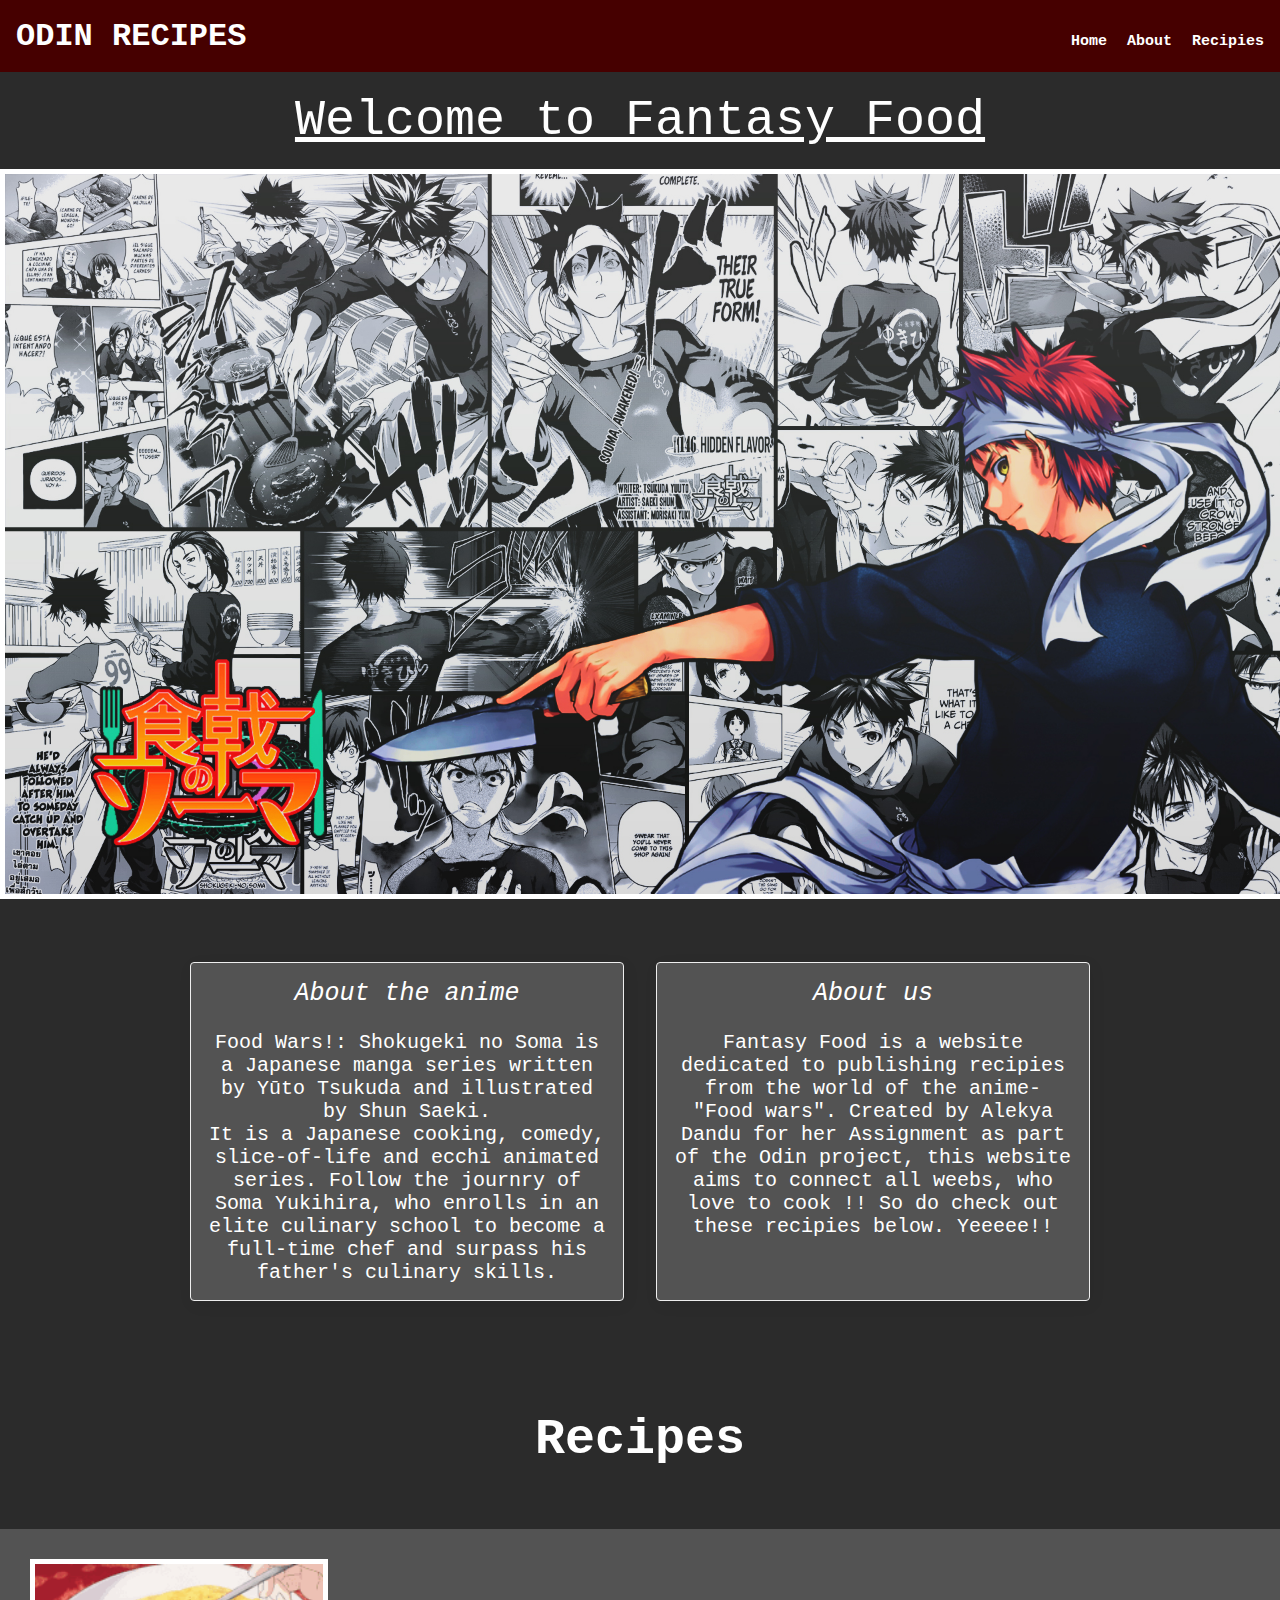
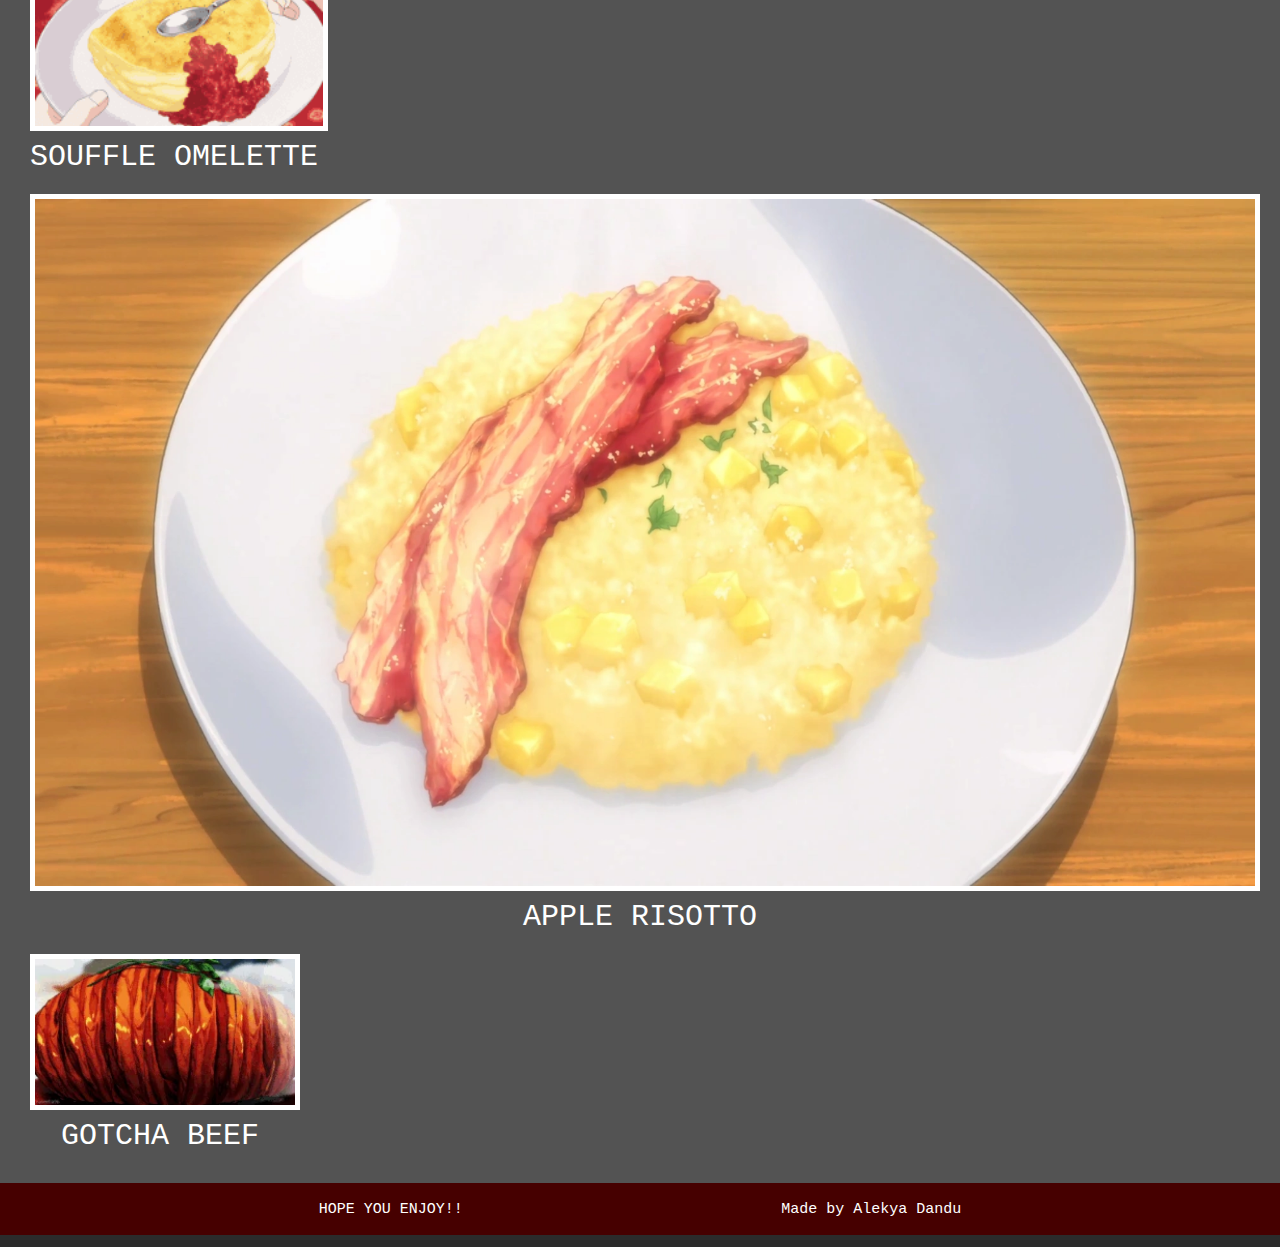
<file: index.html>
<!DOCTYPE html>
<html lang="en">
<head>
    <meta charset="UTF-8">
    <meta http-equiv="X-UA-Compatible" content="IE=edge">
    <meta name="viewport" content="width=device-width, initial-scale=1.0">
    <title>Fantasy Food</title>
    <link rel="stylesheet" href="style.css">
</head>
<body id="home">
    <div class="header"> ODIN RECIPES
    <ul>
    <li><a href='#home'>Home</a></li>
    <li><a href='#aboutus'>About</a></li>
    <li><a href='#recipies'>Recipies</a></li>
    </ul>
    </div>
    <div class="welcome"> <u>Welcome to Fantasy Food</u>
    </div>
    <img src="./main.jpg" alt="This is an image of foodwars"><br>
    <div class="container" id="aboutus">
        <div class="card">
            <em>About the anime</em><br><br>
            Food Wars!: Shokugeki no Soma is a Japanese manga series written by Yūto Tsukuda and illustrated by Shun Saeki. <br> It is a Japanese cooking, comedy, slice-of-life and ecchi animated series.
            Follow the journry of Soma Yukihira, who enrolls in an elite culinary school to become a full-time chef and surpass his father's culinary skills.
        </div>
        <div class="card">
            <em>About us</em><br><br>
            Fantasy Food is a website dedicated to publishing recipies from the world of the anime- "Food wars". Created by Alekya Dandu for her Assignment as part of the Odin project, 
            this website aims to connect all weebs, who love to cook !! So do check out these recipies below. Yeeeee!! 
        </div>
    </div>
    <h2 class="welcome">Recipes</h2>
    <div class="recipes" id="recipes">
    <div class="recipe">
    <img src="./recipes/r1.gif" alt="This is a souffle omelette"><br>
    <a href='./recipes/souffle_omelette.html'>SOUFFLE OMELETTE</a>
    </div>
    <div class="recipe">
    <img src="./recipes/apple.webp" alt="This is an apple risotto"><br>
    <a href='./recipes/applerisotto.html'>APPLE RISOTTO</a>
    </div>
    <div class="recipe">
    <img src="./recipes/rp.webp" alt="This is a gotcabeef"><br>
    <a href='./recipes/gotcabeef.html'>GOTCHA BEEF</a>
    </div>
    </div>
    <div class="footer">HOPE YOU ENJOY!! 
    <a href="https://github.com/Dandu-Alekya">Made by Alekya Dandu</a>
    </div>

    <!-- <img src="recipes/soma.gif" alt="This is soma"><br>!-->

</body>
</html>
</file>
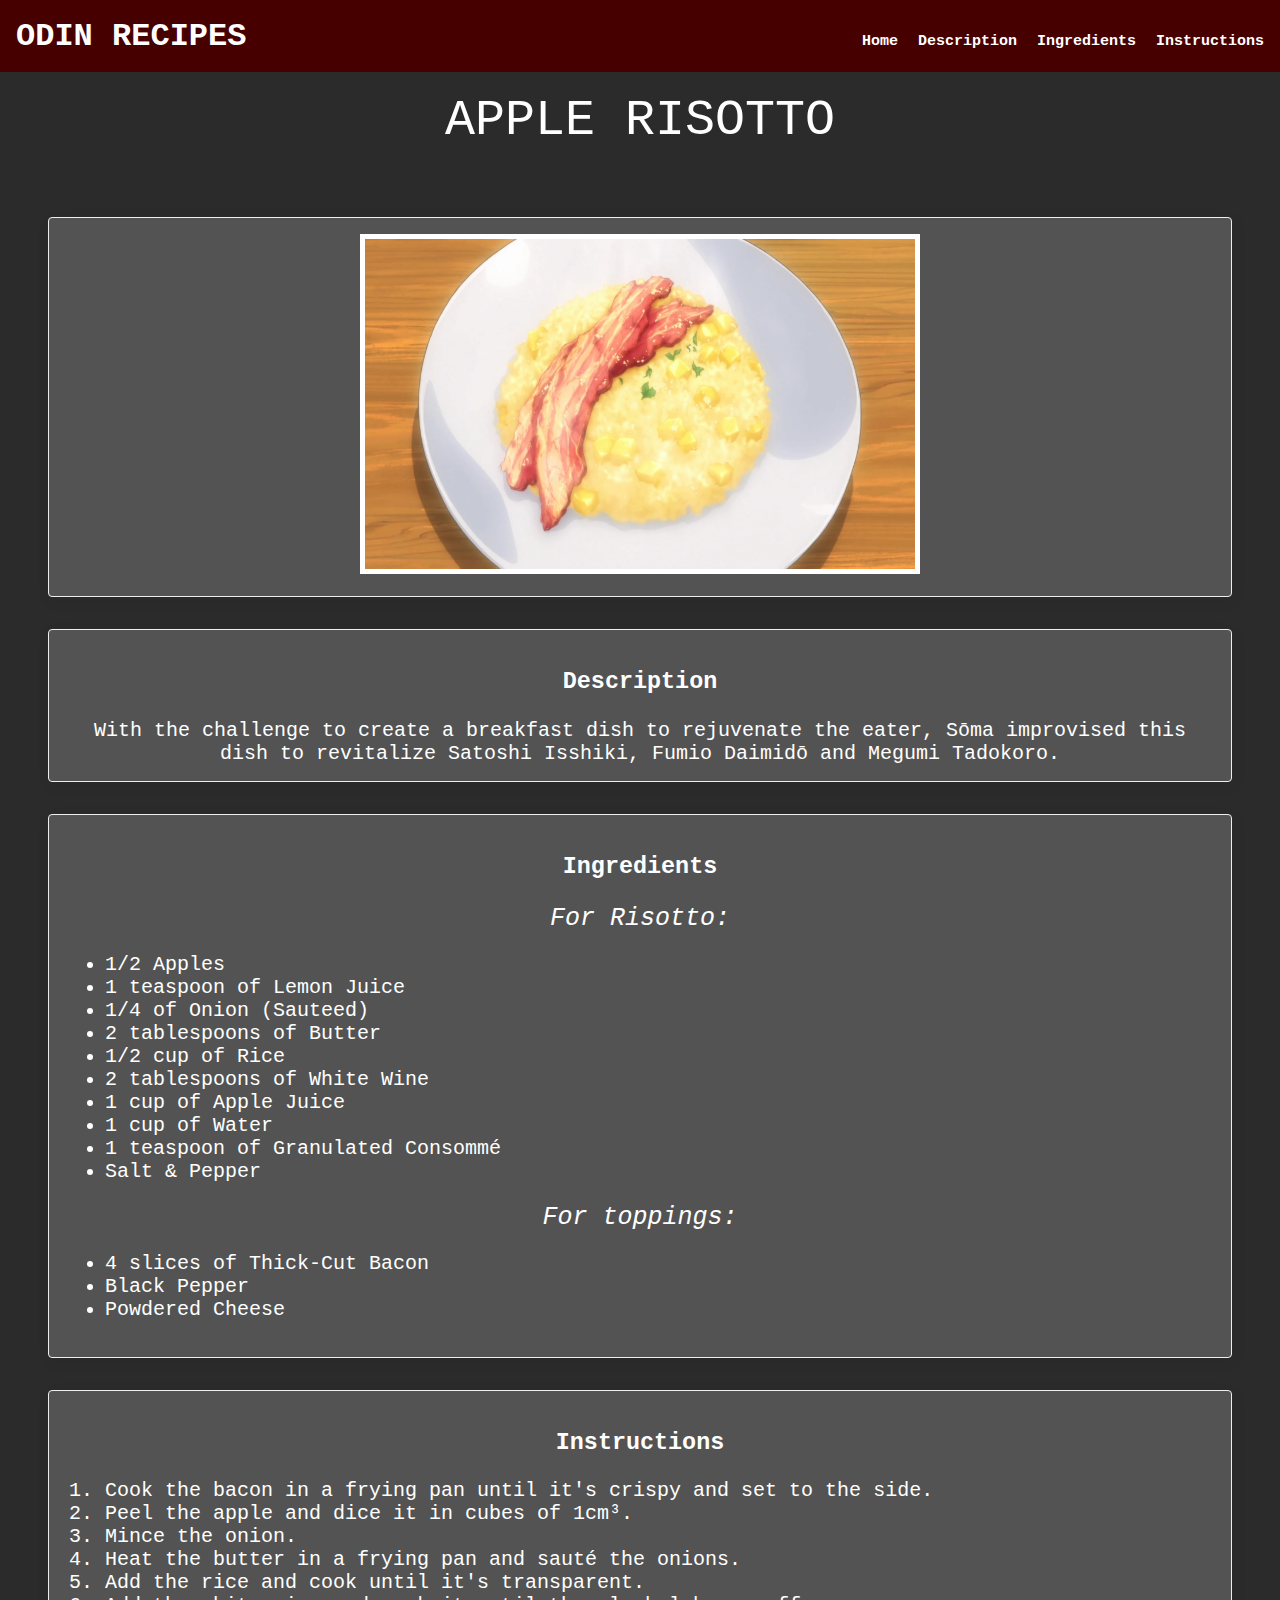
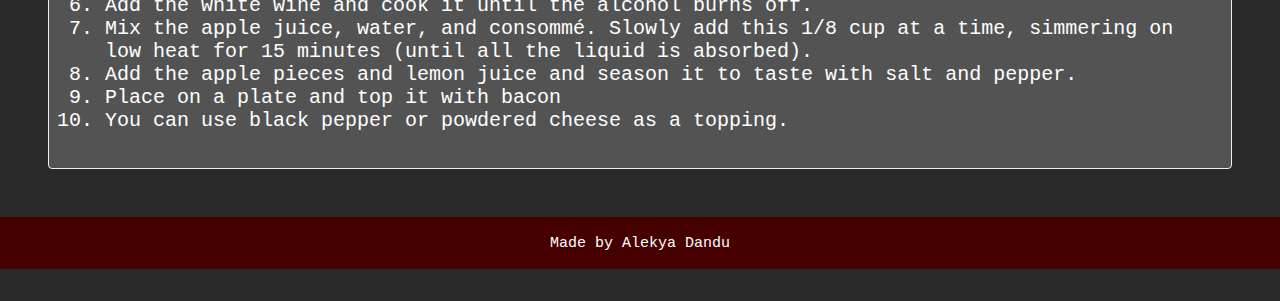
<file: recipes/applerisotto.html>
<!DOCTYPE html>
<html lang="en">
<head>
    <meta charset="UTF-8">
    <meta http-equiv="X-UA-Compatible" content="IE=edge">
    <meta name="viewport" content="width=device-width, initial-scale=1.0">
    <title>Apple Risotto</title>
    <link rel="stylesheet" href="style.css">
</head>
<body>
    <div class="header"> ODIN RECIPES
        <div class="links">
        <a href='#'>Home</a>
        <a href='#decription'>Description</a>
        <a href='#ingredients'>Ingredients</a>
        <a href='#Instructions'>Instructions</a>
        </div>
        </div>
    <div class="welcome"> APPLE RISOTTO</div>
    <div class="container">
        <div class="card">
            <img src="apple.webp" alt="This is an image of apple risotto" height="330" width="550">
        </div>
        <div class="card" id="description">
        <h3>Description</h3>
        With the challenge to create a breakfast dish to rejuvenate the eater, Sōma improvised this dish to revitalize Satoshi Isshiki, 
        Fumio Daimidō and Megumi Tadokoro.
        </div>
    <div class="card" id="ingredients">
            <h3>Ingredients</h3>
            <em>For Risotto:</em>
        <ul>
        <li>1/2 Apples </li>
        <li>1 teaspoon of Lemon Juice
        <li>1/4 of Onion (Sauteed)</li>
        <li>2 tablespoons of Butter</li>
        <li>1/2 cup of Rice</li>
        <li>2 tablespoons of White Wine</li>
        <li>1 cup of Apple Juice</li>
        <li>1 cup of Water</li>
        <li>1 teaspoon of Granulated Consommé</li>
        <li>Salt & Pepper</li>
    </ul>
    <em>For toppings:</em>
    <ul>
        <li>4 slices of Thick-Cut Bacon</li>
        <li>Black Pepper</li>
        <li>Powdered Cheese</li>
    </ul> 
        </div>
    <div class="card" id="Instructions">
    <h3>Instructions</h3>
    <ol>
        <li>Cook the bacon in a frying pan until it's crispy and set to the side.</li>
        <li>Peel the apple and dice it in cubes of 1cm³.</li>
        <li>Mince the onion.</li>
        <li>Heat the butter in a frying pan and sauté the onions.</li>
        <li>Add the rice and cook until it's transparent.</li>
        <li>Add the white wine and cook it until the alcohol burns off.</li>
        <li>Mix the apple juice, water, and consommé. Slowly add this 1/8 cup at a time, simmering on low heat for 15 minutes (until all the liquid is absorbed).</li>
        <li>Add the apple pieces and lemon juice and season it to taste with salt and pepper.</li>
        <li>Place on a plate and top it with bacon </li>
        <li>You can use black pepper or powdered cheese as a topping.</li>
        </ol>
    </div>
    </div>
    <div class="footer">
        <a href="https://github.com/Dandu-Alekya">Made by Alekya Dandu</a>
    </div>

</body>
</html>
</file>
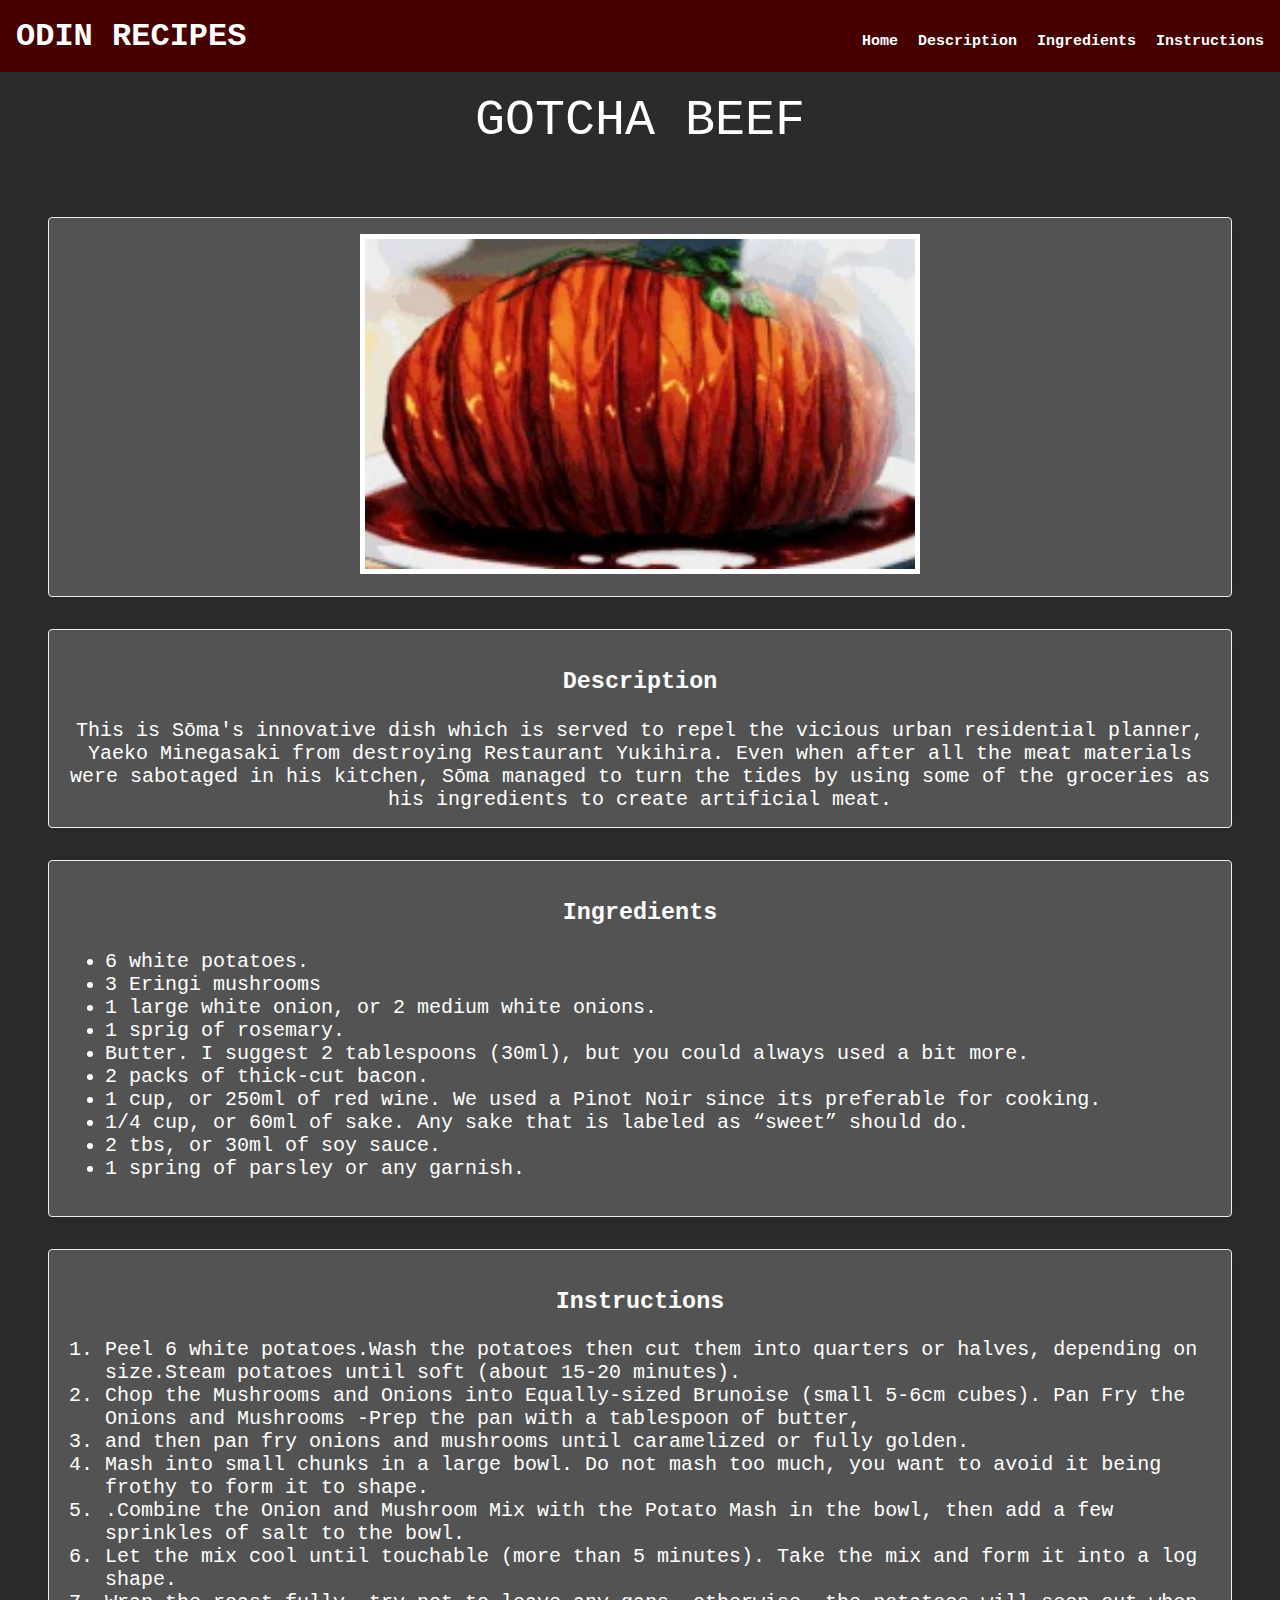
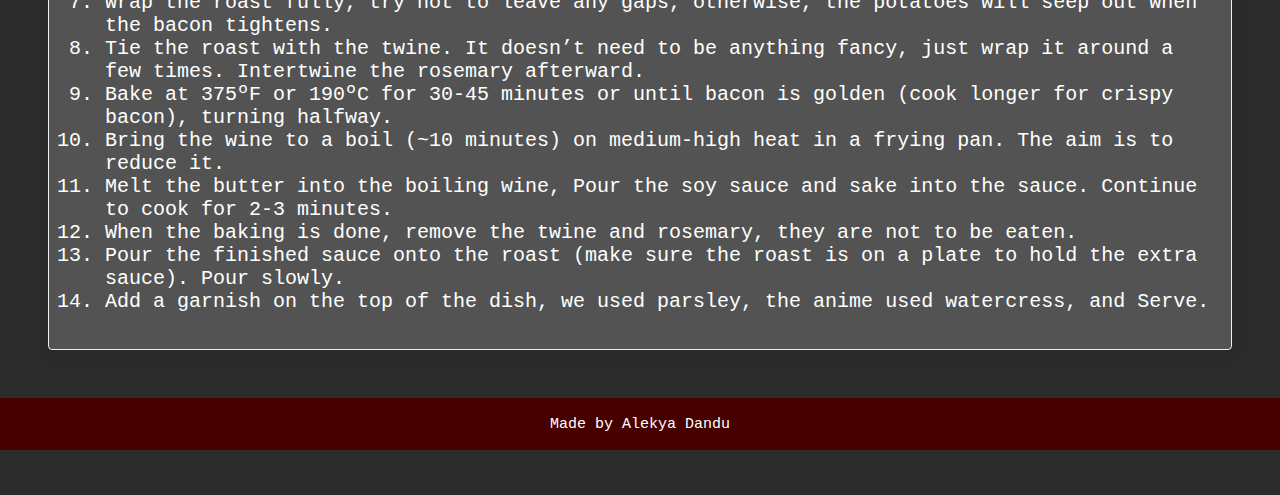
<file: recipes/gotcabeef.html>
<!DOCTYPE html>
<html lang="en">
<head>
    <meta charset="UTF-8">
    <meta http-equiv="X-UA-Compatible" content="IE=edge">
    <meta name="viewport" content="width=device-width, initial-scale=1.0">
    <title>Gotcha Beef</title>
    <link rel="stylesheet" href="style.css">
</head>
<body>
    <div class="header"> ODIN RECIPES
        <div class="links">
        <a href='#'>Home</a>
        <a href='#description'>Description</a>
        <a href='#ingredients'>Ingredients</a>
        <a href='#Instructions'>Instructions</a>
        </div>
        </div>
    <div class="welcome"> GOTCHA BEEF </div>
    <div class="container">
        <div class="card">
            <img src="rp.webp" alt="this is an image of gotcha beef recipe" width="550" height="330">
        </div>
        <div class="card" id="description">
        <h3>Description</h3>
        This is Sōma's innovative dish which is served to repel the vicious urban residential planner, 
        Yaeko Minegasaki from destroying Restaurant Yukihira. Even when after all the meat materials were sabotaged in his kitchen, 
        Sōma managed to turn the tides by using some of the groceries as his ingredients to create artificial meat.
        </div>
    <div class="card" id="ingredients">
            <h3>Ingredients</h3>
            <ul>
                <li>6 white potatoes.</li>
                <li>3 Eringi mushrooms</li>
                <li>1 large white onion, or 2 medium white onions.</li>
                <li>1 sprig of rosemary.</li>
                <li>Butter. I suggest 2 tablespoons (30ml), but you could always used a bit more.</li>
                <li>2 packs of thick-cut bacon.</li>
                <li>1 cup, or 250ml of red wine. We used a Pinot Noir since its preferable for cooking.</li>
                <li>1/4 cup, or 60ml of sake. Any sake that is labeled as “sweet” should do.</li>
                <li>2 tbs, or 30ml of soy sauce.</li>
                <li>1 spring of parsley or any garnish.</li>
            </ul>
        </div>
    <div class="card" id="Instructions">
    <h3>Instructions</h3>
    <ol>
    <li>Peel 6 white potatoes.Wash the potatoes then cut them into quarters or halves, depending on size.Steam potatoes until soft (about 15-20 minutes).</li>
    <li>Chop the Mushrooms and Onions into Equally-sized Brunoise (small 5-6cm cubes). Pan Fry the Onions and Mushrooms -Prep the pan with a tablespoon of butter, 
    <li>and then pan fry onions and mushrooms until caramelized or fully golden.</li>
    <li>Mash into small chunks in a large bowl. Do not mash too much, you want to avoid it being frothy to form it to shape.</li>
    <li>.Combine the Onion and Mushroom Mix with the Potato Mash in the bowl, then add a few sprinkles of salt to the bowl.</li>
    <li>Let the mix cool until touchable (more than 5 minutes). Take the mix and form it into a log shape.</li>
    <li>Wrap the roast fully, try not to leave any gaps, otherwise, the potatoes will seep out when the bacon tightens.</li> 
    <li>Tie the roast with the twine. It doesn’t need to be anything fancy, just wrap it around a few times. Intertwine the rosemary afterward.</li>
    <li>Bake at 375ºF or 190ºC for 30-45 minutes or until bacon is golden (cook longer for crispy bacon), turning halfway.</li>
    <li>Bring the wine to a boil (~10 minutes) on medium-high heat in a frying pan. The aim is to reduce it.</li>
    <li>Melt the butter into the boiling wine, Pour the soy sauce and sake into the sauce. Continue to cook for 2-3 minutes.</li>    
    <li>When the baking is done, remove the twine and rosemary, they are not to be eaten.</li>
    <li>Pour the finished sauce onto the roast (make sure the roast is on a plate to hold the extra sauce). Pour slowly.</li>
    <li>Add a garnish on the top of the dish, we used parsley, the anime used watercress, and Serve.</li>
    </ol>
    </div>
    </div>
    <div class="footer">
        <a href="https://github.com/Dandu-Alekya">Made by Alekya Dandu</a>
    </div>

</body>
</html>
</file>
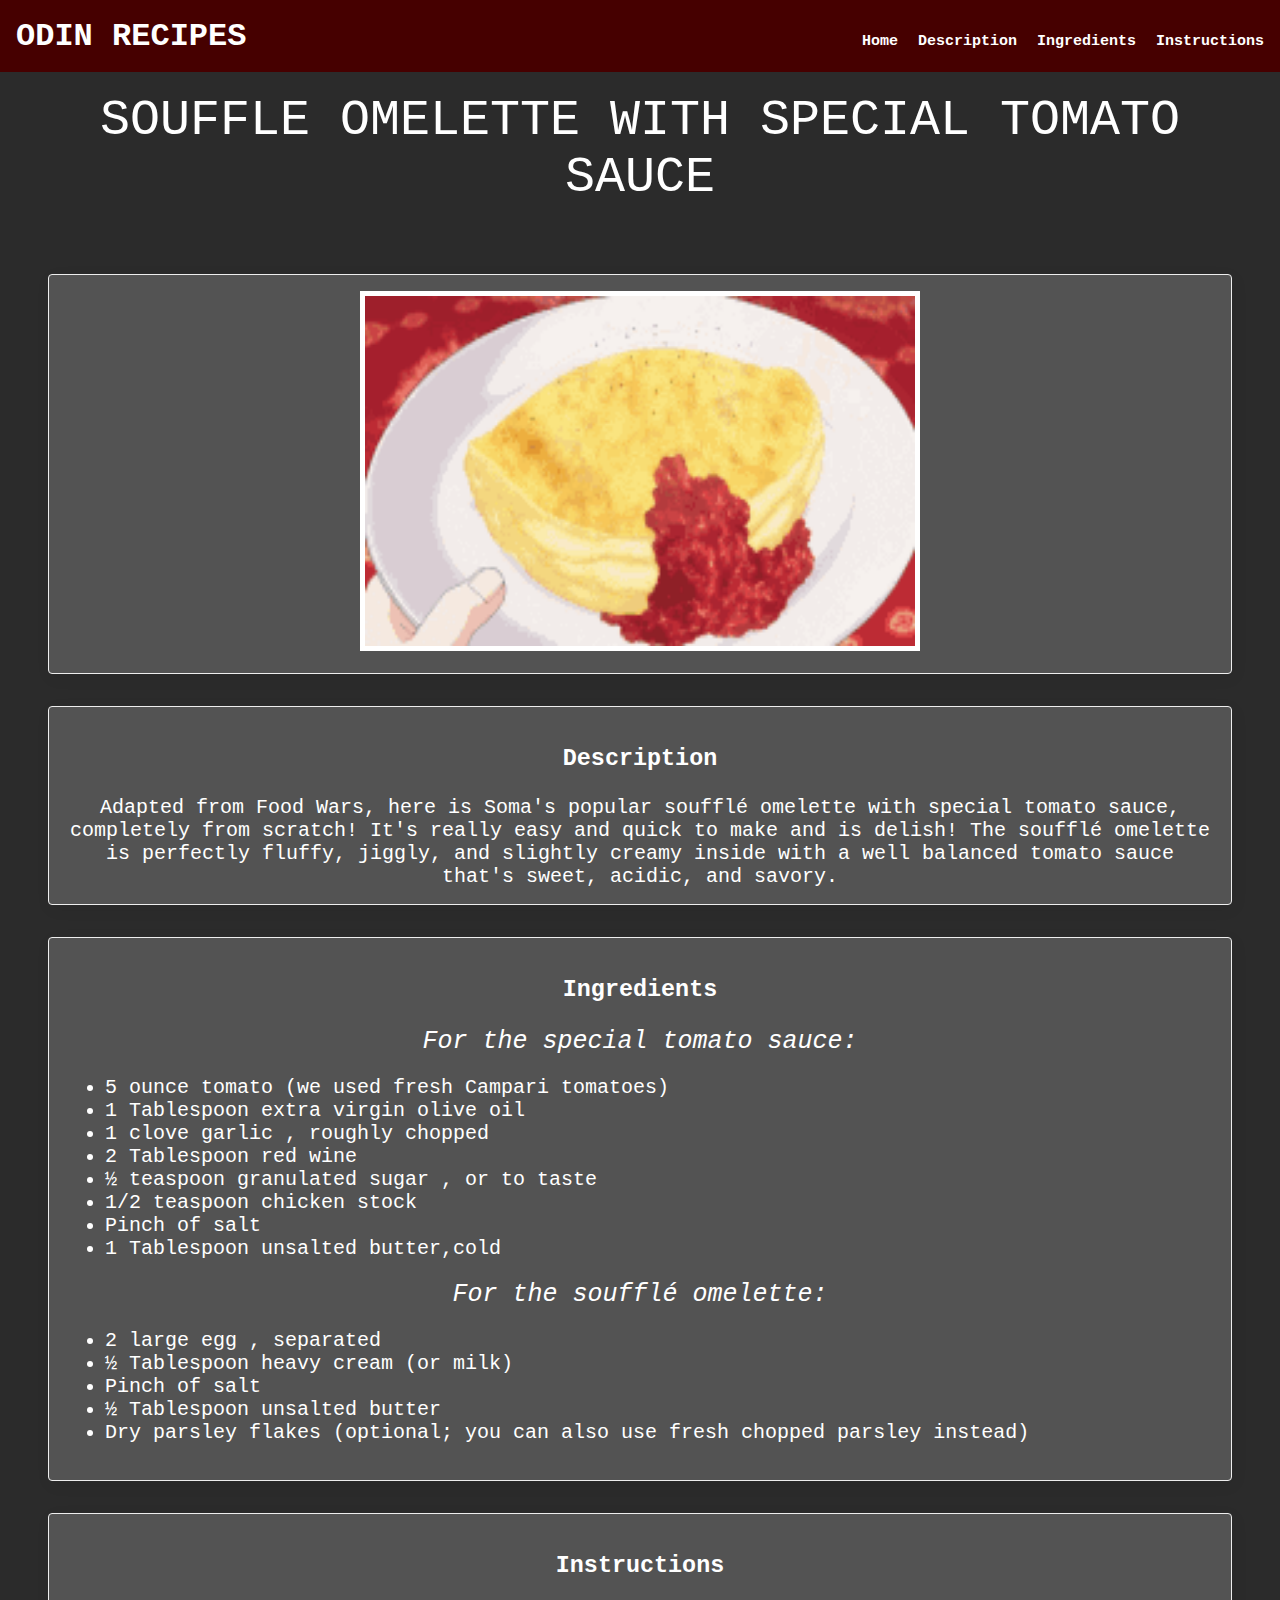
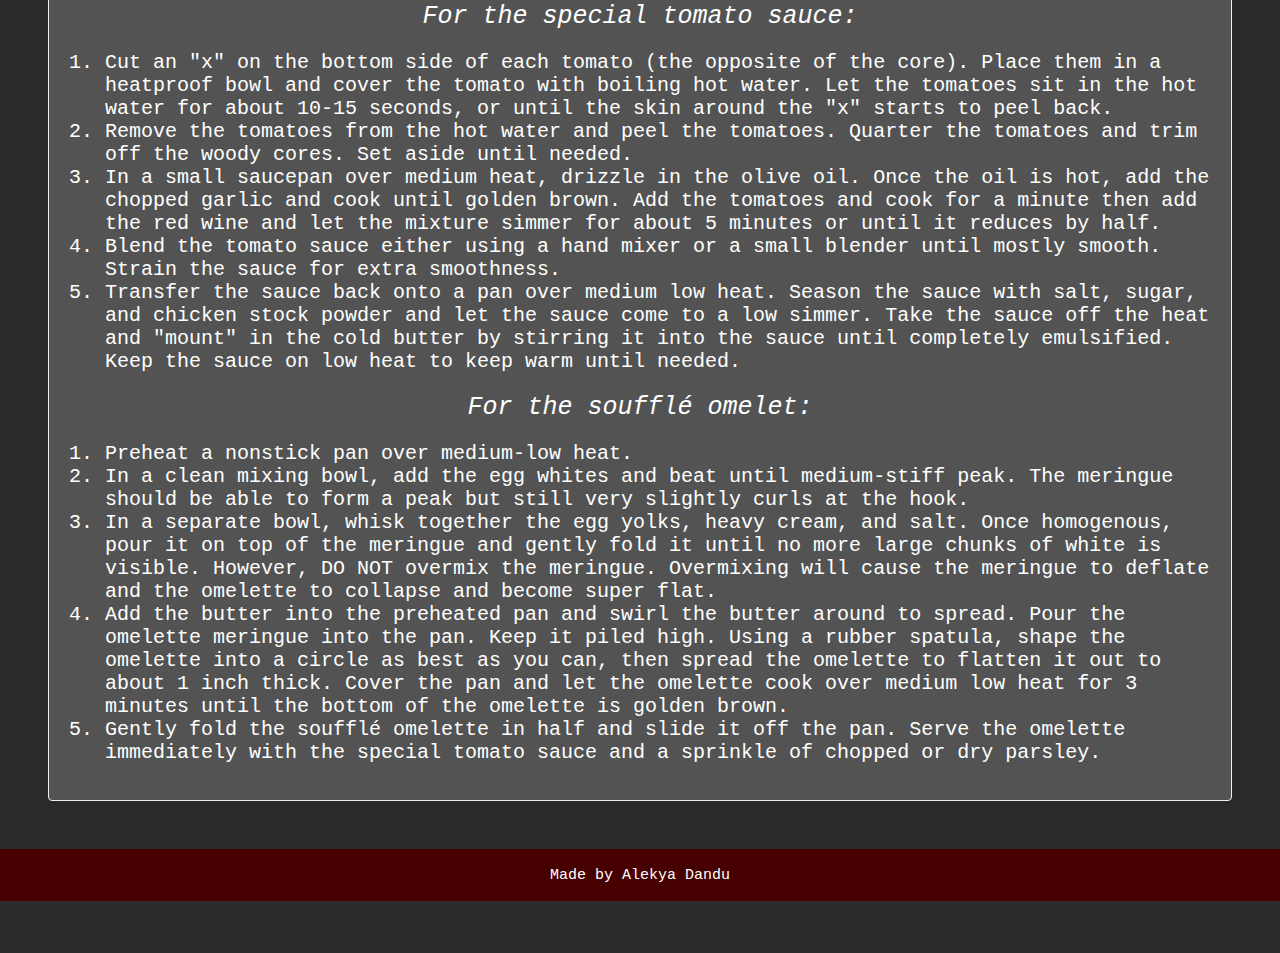
<file: recipes/souffle_omelette.html>
<!DOCTYPE html>
<html lang="en">
<head>
    <meta charset="UTF-8">
    <meta http-equiv="X-UA-Compatible" content="IE=edge">
    <meta name="viewport" content="width=device-width, initial-scale=1.0">
    <title>souffle omelette</title>
    <link rel="stylesheet" href="style.css">
</head>
<body>
    <div class="header"> ODIN RECIPES
        <div class="links">
        <a href='#'>Home</a>
        <a href='#decription'>Description</a>
        <a href='#ingredients'>Ingredients</a>
        <a href='#Instructions'>Instructions</a>
        </div>
        </div>
    <div class="welcome"> SOUFFLE OMELETTE WITH SPECIAL TOMATO SAUCE</div>
    <div class="container">
        <div class="card">
        <img src="r1.gif" alt="This is a souffle omelette" height=350 width=550>
        </div>
        <div class="card" id="description">
        <h3>Description</h3>
        Adapted from Food Wars, here is Soma's popular soufflé omelette with special tomato sauce, completely from scratch! It's 
        really easy and quick to make and is delish! The soufflé omelette is perfectly fluffy, jiggly, and slightly creamy inside with a well balanced tomato sauce that's sweet, acidic, and savory. 
        </div>
    <div class="card" id="ingredients">
            <h3>Ingredients</h3>
            <em>For the special tomato sauce:</em>
            <ul>
            <li>5 ounce tomato (we used fresh Campari tomatoes)</li>
            <li>1 Tablespoon extra virgin olive oil</li>
            <li>1 clove garlic , roughly chopped</li>
            <li>2 Tablespoon red wine </li>
            <li>½ teaspoon granulated sugar , or to taste </li>
            <li>1/2 teaspoon chicken stock</li>
            <li>Pinch of salt</li>
            <li>1 Tablespoon unsalted butter,cold</li>
            </ul>
            <em>For the soufflé omelette:</em>
            <ul>
            <li>2 large egg , separated</li>
            <li>½ Tablespoon heavy cream (or milk)</li>
            <li>Pinch of salt</li>
            <li>½ Tablespoon unsalted butter</li>
            <li>Dry parsley flakes (optional; you can also use fresh chopped parsley instead)</li>
            </ul>
        </div>
    <div class="card" id="Instructions">
    <h3>Instructions</h3>
    <em>For the special tomato sauce:</em>
    <ol>
    <li>Cut an "x" on the bottom side of each tomato (the opposite of the core). 
        Place them in a heatproof bowl and cover the tomato with boiling hot water. Let the tomatoes sit in the hot water for about 10-15 seconds, 
        or until the skin around the "x" starts to peel back.</li>

    <li>Remove the tomatoes from the hot water and peel the tomatoes. Quarter the tomatoes and trim off the woody cores. Set aside until needed.</li>


    <li>In a small saucepan over medium heat, drizzle in the olive oil. Once the oil is hot, add the chopped garlic and cook until golden brown. 
        Add the tomatoes and cook for a minute then add the red wine and let the mixture simmer for about 5 minutes or until it reduces by half.</li>


    <li>Blend the tomato sauce either using a hand mixer or a small blender until mostly smooth. Strain the sauce for extra smoothness.</li>


    <li>Transfer the sauce back onto a pan over medium low heat. Season the sauce with salt, sugar, and chicken stock powder and let the sauce come to a low simmer. 
        Take the sauce off the heat and "mount" in the cold butter by stirring it into the sauce until completely emulsified. Keep the sauce on low heat to keep warm until needed.</li>
    </ol>
    
    <em>For the soufflé omelet:</em>
    <ol>
    <li>Preheat a nonstick pan over medium-low heat.</li>

    <li>In a clean mixing bowl, add the egg whites and beat until medium-stiff peak. The meringue should be able to form a peak but still very slightly curls at the hook.</li>


    <li>In a separate bowl, whisk together the egg yolks, heavy cream, and salt. Once homogenous, pour it on top of the meringue and gently fold it until no more large chunks of white is visible. 
        However, DO NOT overmix the meringue. Overmixing will cause the meringue to deflate and the omelette to collapse and become super flat.</li>

    <li>Add the butter into the preheated pan and swirl the butter around to spread. Pour the omelette meringue into the pan. Keep it piled high. 
        Using a rubber spatula, shape the omelette into a circle as best as you can, then spread the omelette to flatten it out to about 1 inch thick. 
        Cover the pan and let the omelette cook over medium low heat for 3 minutes until the bottom of the omelette is golden brown.</li>

    <li>Gently fold the soufflé omelette in half and slide it off the pan. Serve the omelette immediately with the special tomato sauce and a sprinkle of chopped or dry parsley.</li>
    </ol>
    </div>
    </div>
    <div class="footer">
        <a href="https://github.com/Dandu-Alekya">Made by Alekya Dandu</a>
    </div>

</body>
</html>
</file>
<file: style.css>
body{
    margin: 0;
    min-height: 100vh;
    display: flex;
    flex-direction: column;
    font-family: monospace;
    background-color: rgb(43, 43, 43);
    color:white;
}

.welcome{
    padding:20px;
    font-size: 50px;
    text-align: center;
}

ul{
    margin:0;
    padding:0;
    list-style-type:none;
    display:flex;
    justify-content: space-between;
    font-size:15px;
    padding-top:10px;
    gap:20px;
}

a{
    text-decoration: none;
    color:white;
}

.header{
    height: 72px;
    color: white;
    background-color: rgb(70, 0, 0);
    display: flex;
    align-items: center;
    justify-content: space-between;
    padding: 0 16px;
    font-size: 32px;
    font-weight: 900;
}

.footer{
    bottom: 0;
    left: 0;
    right: 0;
    height: 52px;
    display: flex;
    align-items: center;
    justify-content:space-evenly;
    background:rgb(70, 0, 0);
    color:white;
    font-size: 15px;
}

em{
    font-size:25px;
}

.container {
    padding: 32px;
    display: flex;
    justify-content: center;
  }
  
  .card {
    padding: 16px;
    margin: 16px;
    border: 1px solid #eee;
    width: 400px;
    box-shadow: 2px 4px 16px rgba(0,0,0,.06);
    border-radius: 4px;
    text-align: center;
    font-size:20px;
    background-color:rgb(83, 83, 83);
  }

.recipes{
    display:flex;
    flex-wrap: wrap;
    background-color: rgb(83, 83, 83);
    justify-content: space-between;
    align-items: center;
    text-align: center;
    font-size: 30px;
    padding: 20px;
}

.recipe{
    padding:10px;
    gap:10px;
}

img{
    height: 100%;
    width: 100%;
    border: 5px solid white;
}
</file>
<file: recipes/style.css>
body{
    margin: 0;
    min-height: 100vh;
    display: flex;
    flex-direction: column;
    font-family: monospace;
    background-color: rgb(43, 43, 43);
    color:white;
}

.welcome{
    padding:20px;
    font-size: 50px;
    text-align: center;
}
.links{
    margin:0;
    padding:0;
    display:flex;
    justify-content: space-between;
    font-size:15px;
    padding-top:10px;
    gap:20px;
} 

a{
    text-decoration: none;
    color:white;
}

.header{
    height: 72px;
    color: white;
    background-color: rgb(70, 0, 0);
    display: flex;
    align-items: center;
    justify-content: space-between;
    padding: 0 16px;
    font-size: 32px;
    font-weight: 900;
}

.footer{
    bottom: 0;
    left: 0;
    right: 0;
    height: 52px;
    display: flex;
    align-items: center;;
    justify-content:space-evenly;
    background:rgb(70, 0, 0);
    color:white;
    font-size: 15px;
}

em{
    font-size:25px;
    text-align: left;
}

.container {
    padding: 32px;
    display: flex;
    flex-wrap: wrap;
    flex-direction:column;
    justify-content: center;
  }
  
  .card {
    padding: 16px;
    margin: 16px;
    border: 1px solid #eee;
    box-shadow: 2px 4px 16px rgba(0,0,0,.06);
    border-radius: 4px;
    text-align: center;
    font-size:20px;
    background-color:rgb(83, 83, 83);
  }

img{
    border: 5px solid white;
}

ul,ol{
    text-align: left;
    font-size: 20px;
}
</file>
